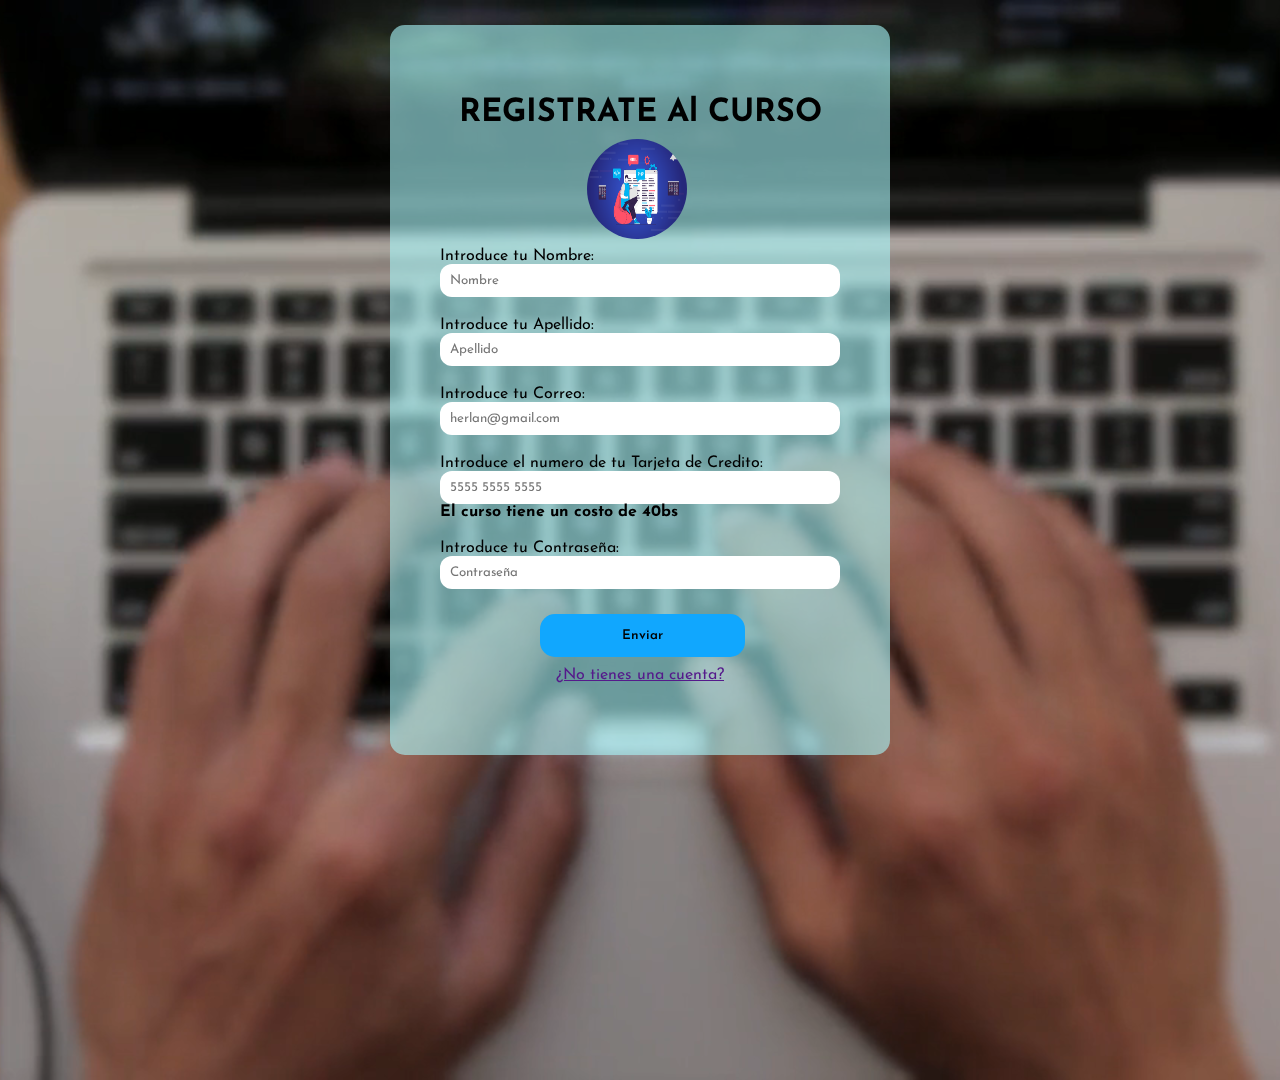
<file: indexForm.html>
<!DOCTYPE html>
<html lang="en">
  <head>
    <meta charset="UTF-8" />
    <meta http-equiv="X-UA-Compatible" content="IE=edge" />
    <meta name="viewport" content="width=device-width, initial-scale=1.0" />
    <title>Formulario Curso</title>
    <link rel="stylesheet" href="styleForm.css" />
    <link href="https://fonts.googleapis.com/css2?family=Josefin+Sans:ital,wght@0,100;0,200;0,300;0,400;0,500;0,600;0,700;1,100;1,200;1,300;1,400;1,500;1,600;1,700&display=swap" rel="stylesheet">
  </head>
  <body>
    <div class="contenedor">
      <form action="">
        <div class="contenido">
          <h1>REGISTRATE Al CURSO</h1>
          <img src="logoForm.png" alt="dfsd" />

          <label
            >Introduce tu Nombre:
            <input type="text" name="nombre" placeholder="Nombre" id="nombre" />
          </label>
          <p id="p1" style="color: red; font-size: 14px"></p>
          <label
            >Introduce tu Apellido:
            <input
              type="text"
              placeholder="Apellido"
              name="apellido"
              id="apellido"
            />
          </label>
          <p id="p2" style="color: red; font-size: 14px"></p>
          <label
            >Introduce tu Correo:
            <input
              type="text"
              name="correo"
              placeholder="herlan@gmail.com"
              id="correo"
            />
          </label>
          <p id="p3" style="color: red; font-size: 14px"></p>
          <label
            >Introduce el numero de tu Tarjeta de Credito:
            <input
              type="text"
              name="numero"
              placeholder="5555 5555 5555"
              id="numero"
            />
            <b>El curso tiene un costo de 40bs</b>
          </label>
          <p id="p4" style="color: red; font-size: 14px"></p>
          <label
            >Introduce tu Contraseña:
            <input
              type="text"
              placeholder="Contraseña"
              name="contraseña"
              id="contraseña" 

              
            />
          </label>
          <p id="p5" style="color: red; font-size: 14px"></p>
          <input type="submit" value="Enviar" id="enviar" />
          <a href=""><p>¿No tienes una cuenta?</p></a>
        </div>
      </form>
    </div>

    <video src="Notebook - 117.mp4" muted autoplay loop></video>

  </body>
</html>
</file>
<file: styleForm.css>
*{
 padding: 0;
 margin: 0;
 box-sizing: border-box;
 font-family: 'Josefin Sans', sans-serif;
}
body{
    overflow-y: scroll;
}
.contenedor{
    display: flex;
    justify-content: center;
    align-items: center;
    width: 500px;
    margin: 0 auto;
    height: 730px;
    background-color: rgba(167, 245, 248, 0.61);
    padding: 45px;
    margin-top: 25px;
    border-radius: 15px;
    z-index: 2;
}
h1{
    text-align: center;
}
img{
    width: 100px;
    height: 100px;
    border-radius: 50%;
    margin-left: 37%;
    margin-top: 10px;
    transform: rotate(-360deg);
    transition: .9s;
   
}
img:hover{
    transform: rotate(360deg);
    transition: .9s;
}
.contenido label{
    display: block;
    padding: 5px;
    
}
input{
    width: 100%;
    padding: 10px;
    border-radius: 12px;
    border:none;

}
#enviar{
    margin-top: 10px;
    padding: 15px;
    transition: 200ms;
    width: 50%;
    margin-left:105px;
    border-radius: 15px;
    font-weight: 600;
    background-color: rgb(17, 167, 254);
}
#enviar:hover{
    transform: scale(1.1);
    transition: 200ms;
    background-color: rgb(66, 223, 244);
    color: rgb(29, 9, 9);
    font-weight: 700;
}
p{
    text-align: center;
    margin-top: 10px;
}
video{
    position: absolute;
    top: 0;
    left: 0;
    width: 100%;
    height: 120vh;
    object-fit: cover;
    z-index: -1;

}
</file>
